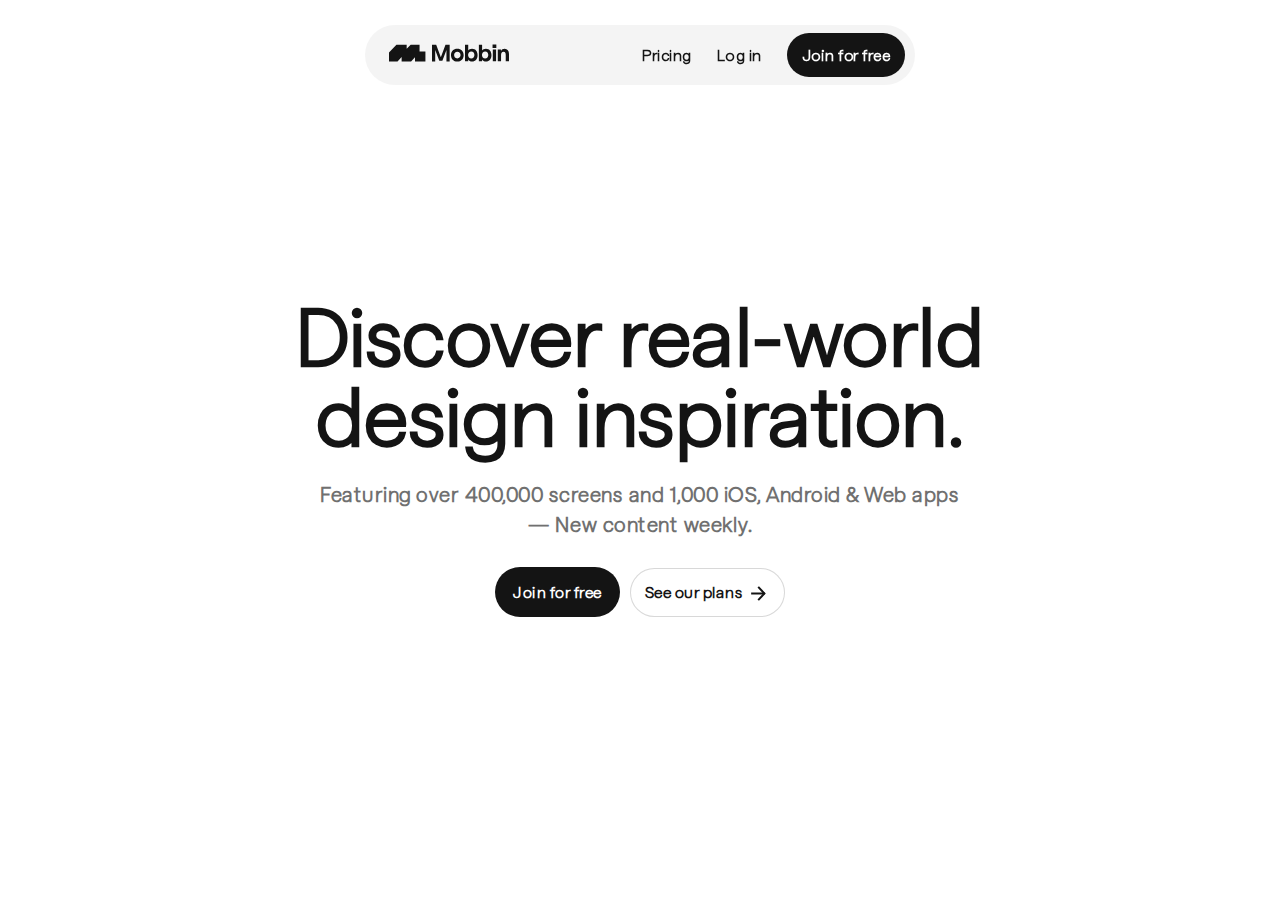
<file: html&css/projects/haroon/index.html>
<!DOCTYPE html>
<html lang="en">
<head>
    <meta charset="UTF-8">
    <meta name="viewport" content="width=device-width, initial-scale=1.0">
    <link rel="stylesheet" href="style.css">
    <title>Document</title>
</head>
<body>

  <header>
    <nav>
        <div class="logo">
            <svg width="449" height="64" viewBox="0 0 449 64" fill="currentColor" xmlns="http://www.w3.org/2000/svg" class="h-[18px] w-[117px]" data-sentry-element="svg" data-sentry-source-file="MobbinLogoAndWordmark.tsx" data-sentry-component="MobbinLogoAndWordmark"><path d="M362.692 63.9463C376.111 63.9463 383.357 52.6692 383.357 40.0497C383.357 27.4301 376.379 16.3141 362.585 16.3141C356.309 16.3141 350.74 18.9669 348.361 22.8742V0.741064H336.285V62.9797H348.361V56.3536C350.793 60.7624 355.922 63.9463 362.692 63.9463ZM359.633 52.7229C352.226 52.7229 347.824 46.8159 347.824 39.5664C347.824 32.3168 352.601 26.4635 359.74 26.4635C367.63 26.4635 371.548 32.8538 371.548 39.5664C371.548 46.2789 366.986 52.7229 359.633 52.7229ZM407.027 62.9797H419.265V39.9423C419.265 33.0686 421.68 27.5912 428.497 27.5912C435.313 27.5912 436.762 33.1223 436.762 39.5664V62.9797H449V35.8073C449 24.1544 443.15 16.3141 432.737 16.3141C426.723 16.3141 420.88 18.8665 418.943 25.7359V18.9455H407.027V62.9797ZM387.453 13.4573H401.589V0H387.453V13.4573ZM388.375 62.9797H400.667V18.9455H388.375V62.9797ZM310.789 63.9463C324.208 63.9463 331.454 52.6692 331.454 40.0497C331.454 27.4301 324.476 16.3141 310.682 16.3141C304.406 16.3141 298.838 18.9669 296.458 22.8742V0.741064H284.382V62.9797H296.458V56.3536C298.89 60.7624 304.019 63.9463 310.789 63.9463ZM307.73 52.7229C300.323 52.7229 295.922 46.8159 295.922 39.5664C295.922 32.3168 300.699 26.4635 307.837 26.4635C315.727 26.4635 319.646 32.8538 319.646 39.5664C319.646 46.2789 315.083 52.7229 307.73 52.7229ZM255.503 52.5264C247.805 52.5264 243.577 46.8309 243.577 39.8349C243.577 32.3501 248.293 27.1433 255.503 27.1433C263.418 27.1433 267.755 33.1637 267.755 39.8349C267.755 46.5061 263.256 52.5264 255.503 52.5264ZM255.505 64C270.051 64 279.336 53.958 279.336 40.1571C279.336 26.3561 269.729 16.0993 255.505 16.0993C241.281 16.0993 231.996 26.3024 231.996 40.1571C231.996 54.0117 241.604 64 255.505 64ZM160.878 63.4093H172.901V20.6L188.198 60.9391H199.684L214.982 20.6V63.4093H227.005V0.741064H211.386L193.942 48.1047L176.551 0.741064H160.878V63.4093ZM47.2358 63.4093H82.7155L97.1951 47.9495V63.4093H136.306V26.3921H114.333V0.755563H81.0854L66.1366 16.3421V0.755563H27.7613L0 30.077V63.3937L31.9377 63.4082L47.2358 47.0753V63.4093Z" data-sentry-element="path" data-sentry-source-file="MobbinLogoAndWordmark.tsx"></path></svg>
        </div>
        <div class="mobile-logo">
            <svg width="139" height="64" viewBox="0 0 139 64" fill="currentColor" xmlns="http://www.w3.org/2000/svg" class="h-16 w-auto" data-sentry-element="svg" data-sentry-source-file="MobbinLogo.tsx" data-sentry-component="MobbinLogo"><title>Mobbin</title><path d="M84.3504 64H48.1695V47.315L32.569 63.9989L0 63.9841V29.9515L28.31 0H67.4439V15.9214L82.6881 0H116.593V26.1874H139V64H99.1163V48.208L84.3504 64Z" data-sentry-element="path" data-sentry-source-file="MobbinLogo.tsx"></path></svg>
        </div>
        <div class="menu">
            <ul>
                <li><a href="#">Pricing</a></li>
                <li><a href="#">Log in</a></li>
            </ul>
            <button>
                Join for free
            </button>
            <div class="hamburger">
                <svg xmlns="http://www.w3.org/2000/svg" width="20" height="20" viewBox="0 0 20 20" data-sentry-element="svg" data-sentry-component="AnimatedMenuIcon" data-sentry-source-file="MobileNavBar.tsx"><path d="M4 6H16" stroke="currentColor" stroke-width="2" stroke-linecap="round" stroke-linejoin="round" data-sentry-element="motion.path" data-sentry-source-file="MobileNavBar.tsx" style="transform:none;transform-origin:50% 50%;transform-box:fill-box"></path><path d="M4 14H16" stroke="currentColor" stroke-width="2" stroke-linecap="round" stroke-linejoin="round" data-sentry-element="motion.path" data-sentry-source-file="MobileNavBar.tsx" style="transform:none;transform-origin:50% 50%;transform-box:fill-box"></path></svg>
            </div>
        </div>
    </nav>
  </header>
  
  <div class="space"></div>
  
  <section class="hero">
    <div class="top">
        <img src="./assets/wise.webp" alt="" srcset="">
        <img src="./assets/cosmos.webp" alt="" srcset="">
        <img src="./assets/klarna.webp" alt="" srcset="">
        <img src="./assets/loom.webp" alt="" srcset="">
        <img src="./assets/retro.webp" alt="" srcset="">
        <img src="./assets/shop.webp" alt="" srcset="">
        <img src="./assets/uber.webp" alt="" srcset="">
        <img src="./assets/airbnb.webp" alt="" srcset="">
    </div>
    <div class="middle">
        <h1>Discover real-world design inspiration.</h1>
        <p>Featuring over 400,000 screens and 1,000 iOS, Android & Web apps — New content weekly.</p>
    </div>
    <div class="bottom">
            <button class="btn1">Join for free</button>
            <button class="btn2">See our plans <svg xmlns="http://www.w3.org/2000/svg" width="23" height="23" viewBox="0 0 20 20" fill="none" class="size-16" data-sentry-element="svg" data-sentry-component="ArrowRightIcon" data-sentry-source-file="ArrowRightIcon.tsx"><title>arrow right icon</title><path d="M15.9959 10.0005L3 10.0005" stroke="currentColor" stroke-width="2" vector-effect="non-scaling-stroke" data-sentry-element="path" data-sentry-source-file="ArrowRightIcon.tsx"></path><path d="M9.73389 16.3179L15.6318 9.99866L9.73389 3.67945" stroke="currentColor" stroke-width="2" vector-effect="non-scaling-stroke" data-sentry-element="path" data-sentry-source-file="ArrowRightIcon.tsx"></path></svg></button>
    </div>
  </section>
</body>
</html>
</file>
<file: html&css/projects/haroon/style.css>
* {
  margin: 0;
  padding: 0;
  box-sizing: border-box;
  text-decoration: none;
  font-family: "MOBBINS";
  color: #141414;
  letter-spacing: 0.5px;
}
@font-face {
  font-family: "MOBBINS";
  src: url("./font/MOBBINS.ttf");
  font-style: normal;
  font-weight: normal;
}
html,
body {
  width: 100dvw;
  height: 100dvh;
}
.space {
  width: 100%;
  height: 100px;
}

header {
  display: flex;
  place-content: center;
  padding: 25px 0 0 0;
}

nav {
  width: 43%;
  height: 60px;
  padding: 20px 10px 20px 24px;
  border-radius: 50px;
  display: flex;
  background-color: #f2f2f2d2;
  justify-content: space-between;
  align-items: center;
  -webkit-backdrop-filter: blur(10px);
  backdrop-filter: blur(10px);
}
.logo svg {
  width: 120px;
}
nav .mobile-logo svg {
  display: none;
}
.menu > ul {
  list-style: none;
  display: flex;
  gap: 25px;
}
.menu {
  display: flex;
  justify-content: space-between;
  align-items: center;
  gap: 25px;
}
.menu > ul li > a {
  font-size: 15px;
  font-weight: 600;
}
.menu > button {
  display: block;
  padding: 13px 15px;
  border-radius: 50px;
  background-color: #141414;
  color: #fff;
  cursor: pointer;
  border: none;
  outline: none;
  font-size: 15.5px;
  font-weight: 600;
}
.menu .hamburger {
  display: none;
}

/* nav-responsive */
@media (max-width: 768px) {
  nav {
    width: 76%;
    padding: 18px 10px 18px 25px;
  }
  .menu {
    display: flex;
    justify-content: space-between;
    align-items: center;
    gap: 25px;
  }
  .menu > button {
    display: block;
    padding: 13px 15px;
    border-radius: 50px;
    background-color: #141414;
    color: #fff;
    cursor: pointer;
    border: none;
    outline: none;
    font-size: 15.5px;
    font-weight: 600;
  }
  .menu > ul li > a {
    font-size: 15.5px;
    font-weight: 600;
  }
  .logo svg {
    width: 118px;
  }
}

@media (max-width: 576px) {
  header {
    padding: 10px 0 0 0;
  }
  nav {
    width: 90%;
    display: flex;
    justify-content: space-between;
    padding: 8px 20px 8px 20px;
    height: 50px;
  }
  .menu > button {
    display: none;
  }
  nav .mobile-logo svg {
    display: block;
    width: 40px;
  }
  .logo {
    display: none;
  }
  .menu > ul {
    display: none;
  }
  .menu .hamburger {
    display: block;
  }
}

.hero {
  width: 100vw;
  display: grid;
  grid-template-rows: 100px 1fr 80px;
  place-items: center;
  row-gap: 12px;
}
.hero > .top {
  display: flex;
  align-items: center;
  justify-content: center;
  overflow: hidden;
}
.hero > .top img {
  position: absolute;
  backdrop-filter: blur(10px) red;
  object-fit: cover;
  width: 80px;
  border-radius: 20px;
  opacity: 0;
  transform: scale(0.9);
  animation: stackAnimation 3s ease-in-out infinite;
}
.hero > .top img:nth-child(1) {
  animation-delay: 0s;
}
.hero > .top img:nth-child(2) {
  animation-delay: 2s;
}
.hero > .top img:nth-child(3) {
  animation-delay: 4s;
}
.hero > .top img:nth-child(4) {
  animation-delay: 6s;
}
.hero > .top img:nth-child(5) {
  animation-delay: 8s;
}
.hero > .top img:nth-child(6) {
  animation-delay: 10s;
}
.hero > .top img:nth-child(7) {
  animation-delay: 12s;
}
.hero > .top img:nth-child(8) {
  animation-delay: 14s;
}


@keyframes stackAnimation {
  0% {
    opacity: 0;
    transform: scale(0.9);
  }
  10% {
    opacity: 1;
    transform: scale(1);
  }
  30% {
    opacity: 1;
    transform: scale(1);
  }
  40% {
    opacity: 0;
    transform: scale(0.9);
  }
  100% {
    opacity: 0;
    transform: scale(0.9);
  }
}

.hero > .middle {
  display: flex;
  flex-direction: column;
  align-items: center;
  justify-content: center;
  gap: 10px;
  text-align: center;
}
.middle h1 {
  width: 55%;
  font-size: 5rem;
  font-weight: bolder;
  line-height: 1;
}
.middle p {
  width: 51%;
  padding: 13px 0 0 0;
  color: #707070;
  font-size: 1.25rem;
  font-weight: 600;
  line-height: 1.5;
}
.hero > .bottom {
  width: 100%;
  height: 100px;
  display: flex;
  align-items: center;
  justify-content: center;
  gap: 10px;
}
.bottom .btn1 {
  display: block;
  padding: 16px 18px;
  border-radius: 50px;
  background-color: #141414;
  color: #fff;
  cursor: pointer;
  border: none;
  outline: none;
  font-size: 15.5px;
  font-weight: 600;
}
.bottom .btn2 {
    display: flex;
    align-items: center;
    justify-content: center;
    gap: 5px;
    padding: 12px 14px;
    background-color: #fff;
    border-radius: 50px;
    color: #141414;
    cursor: pointer;
    border: 1px solid #70707046;
    outline: none;
    font-size: 15.5px;
    font-weight: 600;
  }
  .bottom .btn2>svg {
    padding: 2px 0 0 0;
  }

/* hero-section-responsive */
@media (max-width: 768px) {
  .middle h1 {
    width: 75%;
    font-size: 3.5rem;
  }
  .middle p {
    width: 55%;
    font-size: 1.2rem;
  }
  .space {
    height: 60px;
  }
  .bottom .btn1 {
    padding: 16px 18px;
    font-size: 15.5px;
  }
  .bottom .btn2 {
      padding: 12px 14px;
      font-size: 15.5px;
    }
    .bottom .btn2>svg {
      padding: 2px 0 0 0;
    }
}

@media (max-width: 576px) {
  .middle h1 {
    font-size: 2.5rem;
  }
  .middle p {
    width: 100%;
    font-size: 1rem;
    line-height: 1.5;
    padding: 9px 20px;
  }
}
</file>
